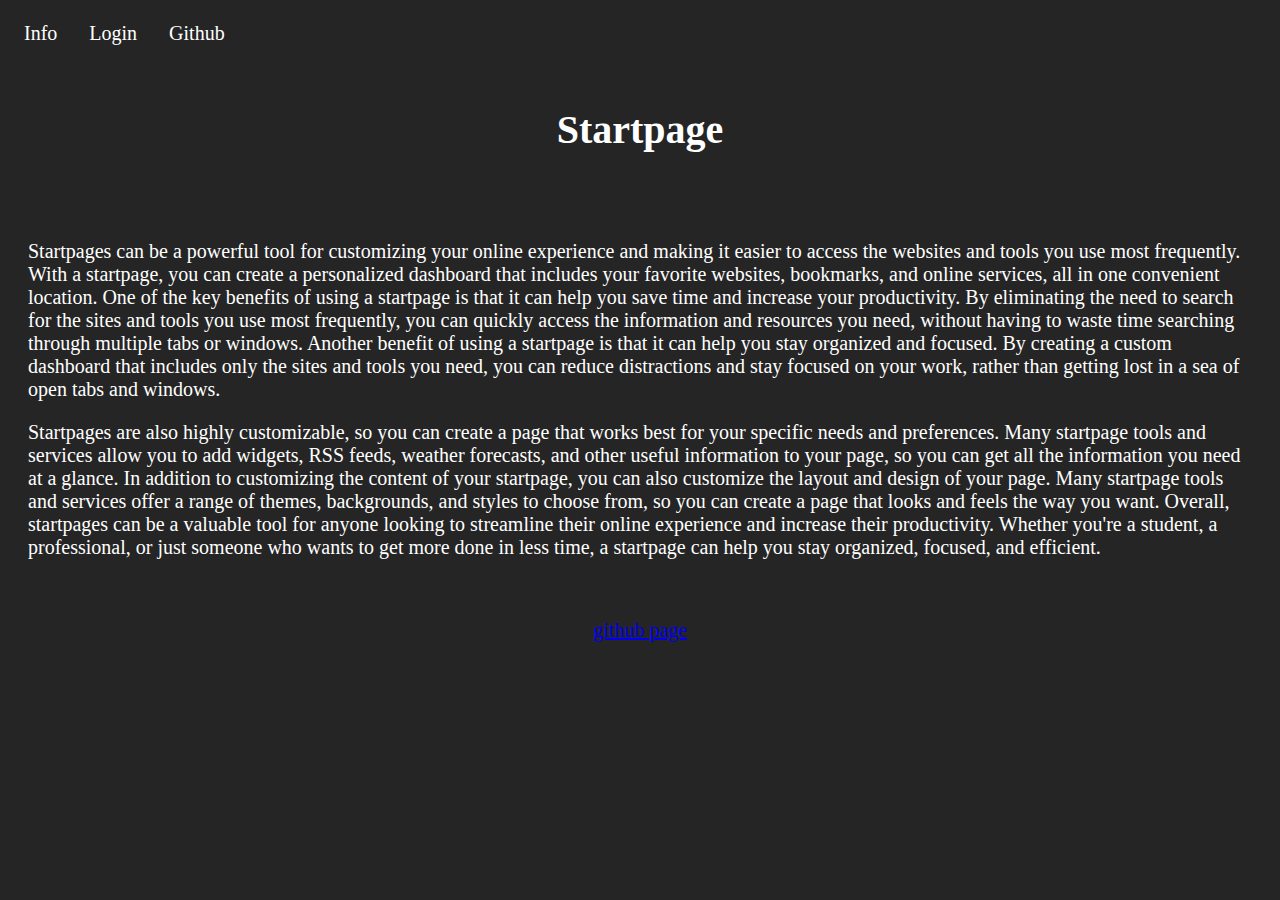
<file: info.html>
<!DOCTYPE html>
<html lang="en">
  <head>
    <meta charset="UTF-8" />
    <title>info</title>
    <style>
      body {
        font-family: 'Georgia', serif;
        font-size: 20px;
		background-color: #252525;
      }
      .navbar {
        background-color: #252525;
        overflow: hidden;
      }
      .navbar a {
        float: left;
        display: block;
        color: white;
        text-align: center;
        padding: 14px 16px;
        text-decoration: none;
      }
      .navbar a:hover {
        background-color: #252525;
        color: white;
      }
      header, footer {
        background-color: #252525;
        color: white;
        text-align: center;
        padding: 1em;
      }
      main {
        color: white;
        padding: 1em;
      }
    </style>
  </head>
  <body>
    <div class="navbar">
      <a href="info.html">Info</a>
      <a href="index.html">Login</a>
      <a href="https://github.com/funnyhope/adp-sem2/" target="_blank">Github</a>
    </div>
    <header>
      <h1>Startpage</h1>
    </header>
    <main>
      <p>Startpages can be a powerful tool for customizing your online experience and making it easier to access the websites and tools you use most frequently. With a startpage, you can create a personalized dashboard that includes your favorite websites, bookmarks, and online services, all in one convenient location. One of the key benefits of using a startpage is that it can help you save time and increase your productivity. By eliminating the need to search for the sites and tools you use most frequently, you can quickly access the information and resources you need, without having to waste time searching through multiple tabs or windows. Another benefit of using a startpage is that it can help you stay organized and focused. By creating a custom dashboard that includes only the sites and tools you need, you can reduce distractions and stay focused on your work, rather than getting lost in a sea of open tabs and windows.</p>
      <p>Startpages are also highly customizable, so you can create a page that works best for your specific needs and preferences. Many startpage tools and services allow you to add widgets, RSS feeds, weather forecasts, and other useful information to your page, so you can get all the information you need at a glance. In addition to customizing the content of your startpage, you can also customize the layout and design of your page. Many startpage tools and services offer a range of themes, backgrounds, and styles to choose from, so you can create a page that looks and feels the way you want. Overall, startpages can be a valuable tool for anyone looking to streamline their online experience and increase their productivity. Whether you're a student, a professional, or just someone who wants to get more done in less time, a startpage can help you stay organized, focused, and efficient.</p>
    </main>
    <footer>
      <a href="https://github.com/funnyhope/adp-sem2/" target="_blank">github page</a>
    </footer>
  </body>
</html>
</file>
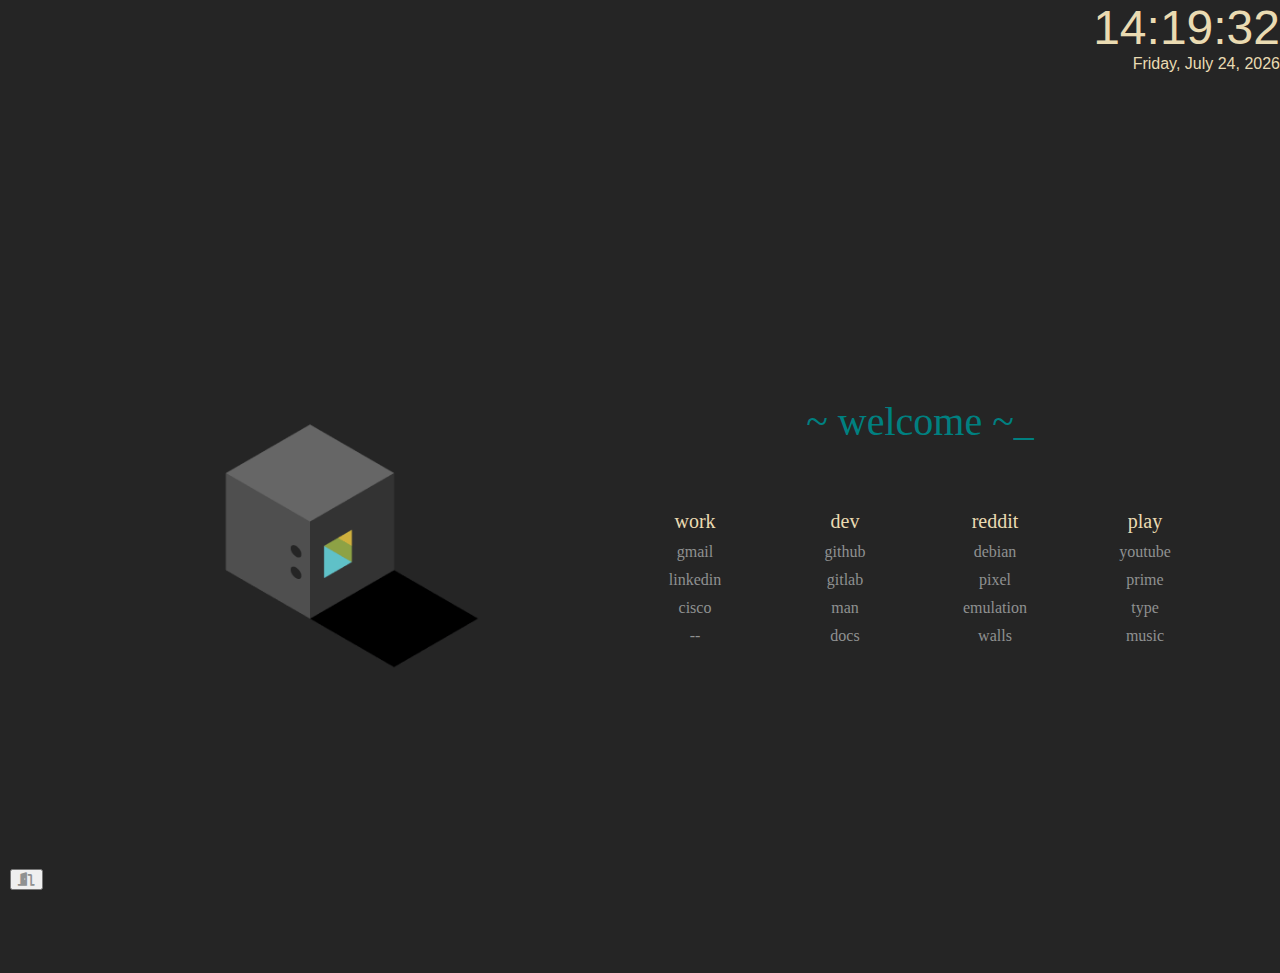
<file: start.html>
<!DOCTYPE html>
<html lang="en">

<head>
    <meta charset="UTF-8">
    <title>~/startpage</title>
    <link rel="stylesheet" type="text/css" href="style.css">
    <link rel="stylesheet" href="https://cdnjs.cloudflare.com/ajax/libs/font-awesome/5.15.3/css/all.min.css">
</head>

<body>

    <div class="clock-box">
        <div id="clockbox"></div>

        <script type="text/javascript">
        function GetClock(){
        var d=new Date();
        var nhour=d.getHours(),nmin=d.getMinutes(),nsec=d.getSeconds();
        if(nmin<=9) nmin="0"+nmin;
        if(nsec<=9) nsec="0"+nsec;
        
        var clocktext=""+nhour+":"+nmin+":"+nsec+"";
        document.getElementById('clockbox').innerHTML=clocktext;
        }
        
        GetClock();
        setInterval(GetClock,1000);
        </script>
        
        <div id="datebox"></div>
        
        <script type="text/javascript">
        var tday=["Sunday","Monday","Tuesday","Wednesday","Thursday","Friday","Saturday"];
        var tmonth=["January","February","March","April","May","June","July","August","September","October","November","December"];
        function GetClock(){
        var d=new Date();
        var nday=d.getDay(),nmonth=d.getMonth(),ndate=d.getDate(),nyear=d.getFullYear();
        var clocktext=""+tday[nday]+", "+tmonth[nmonth]+" "+ndate+", "+nyear+"";
        document.getElementById('datebox').innerHTML=clocktext;
        }

        GetClock();
        setInterval(GetClock,1000);
        </script>
    </div>

    <div class="container">
        <div class="left-container">
            <div class="gif">
                <img src="cube.gif" />
            </div>
        </div>

        <div class="right-container">
            <div class="head">
                <p style="color: #008080"> ~ welcome ~<span class="blinking">_</span></p>
            </div>

            <div class="bookmarks">
                <div class="category">
                    <div class="links">
                        <li class="title">work</li>
                        <li><a href="https://gmail.com" target="_blank">gmail</a></li>
                        <li><a href="https://linkedin.com" target="_blank">linkedin</a></li>
                        <li><a href="https://netacad.com" target="_blank">cisco</a></li>
                        <li><a href="https://" target="_blank">--</a></li>
                    </div>
                </div>

                <div class="category">
                    <div class="links">
                        <li class="title">dev</li>
                        <li><a href="https://github.com/" target="_blank">github</a></li>
                        <li><a href="https://gitlab.com/" target="_blank">gitlab</a></li>
                        <li><a href="https://mankier.com/" target="_blank">man</a></li>
                        <li><a href="https://devdocs.io/" target="_blank">docs</a></li>
                    </div>
                </div>

                <div class="category">
                    <div class="links">
                        <li class="title">reddit</li>
                        <li><a href="https://reddit.com/r/debian/" target="_blank">debian</a></li>
                        <li><a href="https://reddit.com/r/PixelArt/" target="_blank">pixel</a></li>
                        <li><a href="https://reddit.com/r/emulation/" target="_blank">emulation</a></li>
                        <li><a href="https://reddit.com/r/wallpaperdump/" target="_blank">walls</a></li>
                    </div>
                </div>

                <div class="category">
                    <div class="links">
                        <li class="title">play</li>
                        <li><a href="https://youtube.com/" target="_blank">youtube</a></li>
                        <li><a href="https://primevideo.com/" target="_blank">prime</a></li>
                        <li><a href="https://monkeytype.com/" target="_blank">type</a></li>
                        <li><a href="https://open.spotify.com/" target="_blank">music</a></li>
                    </div>
                </div>
            </div>
        </div>
    </div>

    <div class="sign-out">
        <button><a href="index.html"><i class="fas fa-door-open"></i></a></button>
    </div>
</body>

</html>
</file>
<file: style.css>
:root {
    --color-bg: #252525;
    --color-fg: #EADBB2;
    --color-link: #8F9191;
    --color-link-visited: #668F8B;
    --color-link-hover: #FA7921 ;
}

html, body {
  background: var(--color-bg);
  color: var(--color-fg);
  font-family: "Fira Code";
  height: 100%;
  width: 100%;
  margin: 0;
  padding: 0;
  overflow: hidden;
}

.clock-box {
  text-align: right;
}
.clock-box #clockbox {
  font-family: -apple-system, BlinkMacSystemFont, sans-serif;
  font-size: 3em;
}
.clock-box #datebox {
  font-family: -apple-system, BlinkMacSystemFont, sans-serif;
  font-size: 1em;
}

.blinking {
  animation: opacity 1s ease-in-out infinite;
  opacity: 1;
}

.container {
  display: grid;
  grid-template-columns: 1fr 460px 600px 1fr;
  grid-template-areas:
    ". left right .";
  column-gap: 80px;
  justify-items: center;
  align-items: center;
  min-height: 100%;
}

.left-container {
  grid-area: left;
  aspect-ratio: 1/1;
}

.right-container {
  grid-area: right;
  height: 50%;
  width: 100%;
}

.gif img {
  max-width: 100%;
  max-height: 100%;
}

.head {
  display: flex;
  flex-direction: column;
  align-items: center;
  font-size: 40px;
  padding-top: 60px;
}

.category {
  display: flex;
  flex-direction: column;
  width: 180px;
}

.bookmarks {
  display: flex;
  justify-content: center;
}

.links {
  display: flex;
  flex-direction: column;
  align-items: center;
  padding-top: 20px;
  padding-bottom: 20px;
}

.title {
  font-size: 20px;
}

li {
  font-size: 16px;
  list-style-type: none;
  padding: 5px
}

a:link {
  text-decoration: none;
  color: var(--color-link);
}

a:visited {
  color: var(--color-link-visited);
}

a:hover {
  color: var(--color-link-hover);
}

@keyframes opacity {
  0% {
    opacity: 1;
  }

  50% {
    opacity: 0;
  }

  100% {
    opacity: 1;
  }
}

.sign-out {
  position: fixed;
  bottom: 0;
  left: 0;
  padding: 10px;
}
</file>
